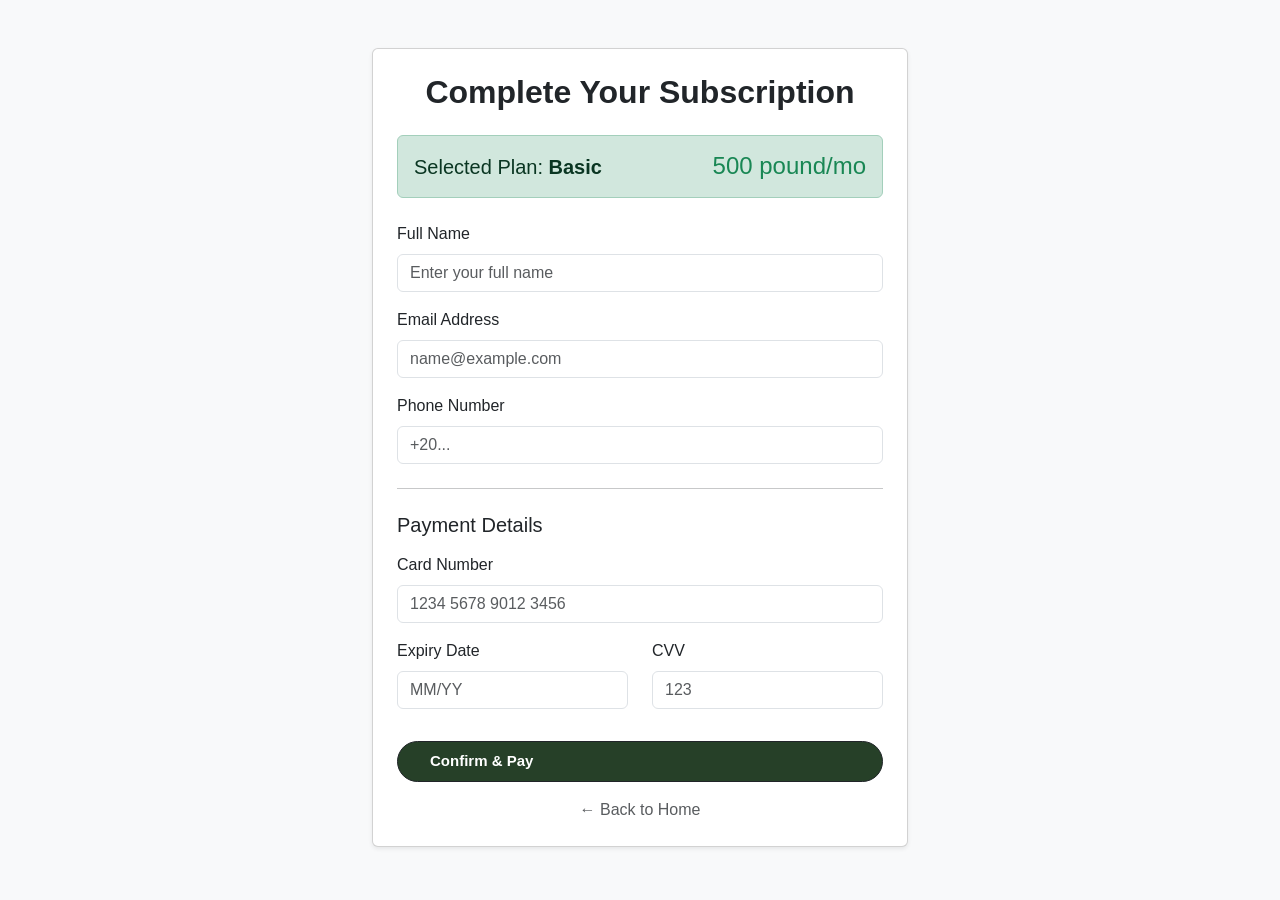
<file: project gym/checkout.html>
<head>
  <link href="https://cdn.jsdelivr.net/npm/bootstrap@5.3.3/dist/css/bootstrap.min.css" rel="stylesheet">
  <link rel="stylesheet" href="main.css">
</head>
<body class="bg-light py-5">

  <div class="container">
    <div class="row justify-content-center">
      <div class="col-md-8 col-lg-6">
        
        <div class="card shadow-sm p-4">
          <h2 class="text-center mb-4 fw-bold">Complete Your Subscription</h2>

          <div class="alert alert-success d-flex justify-content-between align-items-center mb-4">
            <div>
              <h5 class="mb-0">Selected Plan: <span id="plan-name" class="fw-bold"></span></h5>
            </div>
            <div>
              <h4 class="mb-0 text-success"><span id="plan-price"></span> pound/mo</h4>
            </div>
          </div>

          <form>
            <div class="mb-3">
              <label class="form-label">Full Name</label>
              <input type="text" class="form-control" placeholder="Enter your full name" required>
            </div>

            <div class="mb-3">
              <label class="form-label">Email Address</label>
              <input type="email" class="form-control" placeholder="name@example.com" required>
            </div>

            <div class="mb-3">
              <label class="form-label">Phone Number</label>
              <input type="tel" class="form-control" placeholder="+20..." required>
            </div>

            <hr class="my-4">

            <h5 class="mb-3">Payment Details</h5>
            
            <div class="mb-3">
              <label class="form-label">Card Number</label>
              <input type="text" class="form-control" placeholder="1234 5678 9012 3456" required>
            </div>

            <div class="row">
              <div class="col-md-6 mb-3">
                <label class="form-label">Expiry Date</label>
                <input type="text" class="form-control" placeholder="MM/YY" required>
              </div>
              <div class="col-md-6 mb-3">
                <label class="form-label">CVV</label>
                <input type="password" class="form-control" placeholder="123" required>
              </div>
            </div>

            <button type="submit" class="btn btn-dark w-100 py-2 mt-3 fw-bold">Confirm & Pay</button>
          </form>

          <div class="text-center mt-3">
            <a href="index.html" class="text-muted text-decoration-none">&larr; Back to Home</a>
          </div>

        </div>

      </div>
    </div>
  </div>

  <script src="main.js"></script>

</body>
</html>
</file>
<file: project gym/main.css>
* {
  margin: 0;
  padding: 0;
  box-sizing: border-box;
  font-family: 'Plus Jakarta Sans', sans-serif;
 
}

html {
  scroll-behavior: smooth;
}

body {
  background-color: #f7f6f0;
  color: #121212;
  padding: 0 80px;
  overflow-x: hidden;
}



.logo-img {
  width: 75px;     
  height: 75px;       
  object-fit: contain; 
}


.logo {
  display: flex;
  align-items: center;
  gap: 12px;
}


.hero-container {
  display: flex;
  align-items: center;
  justify-content: space-between;
  padding-top: 40px;
  padding-bottom: 60px;
}

.hero-content {
  max-width: 520px;
}

.hero-title {
  font-size: 62px;
  font-weight: 800;
  line-height: 1.1;
  color: #111;
  margin-bottom: 24px;
  letter-spacing: -1px;
}

.script-text {
  font-family: 'Caveat', cursive;
  color: #49713c;
  font-size: 75px;
  font-weight: 600;
}

.hero-description {
  font-size: 16px;
  color: #666;
  line-height: 1.6;
  margin-bottom: 40px;
  max-width: 440px;
}

.hero-btns {
  display: flex;
  align-items: center;
  gap: 16px;
}

.btn-dark {
  background-color: #264028;
  color: #fff;
  text-decoration: none;
  padding: 16px 32px;
  border-radius: 40px;
  font-weight: 700;
  font-size: 15px;
  display: flex;
  align-items: center;
  gap: 12px;
  transition: transform 0.2s, background 0.3s;
}

.btn-dark:hover {
  background-color: #1c301e;
  transform: translateY(-2px);
}

.btn-outline {
  background-color: transparent;
  color: #121212;
  text-decoration: none;
  border: 1.5px solid #b5b5b5;
  padding: 14px 28px;
  border-radius: 40px;
  font-weight: 700;
  font-size: 15px;
  display: flex;
  align-items: center;
  gap: 12px;
  transition: all 0.3s;
}

.btn-outline:hover {
  border-color: #121212;
  background-color: rgba(0, 0, 0, 0.03);
}

.play-circle {
  width: 28px;
  height: 28px;
  background-color: #0f1c15;
  color: #fff;
  border-radius: 50%;
  display: flex;
  align-items: center;
  justify-content: center;
  padding-left: 2px; 
}

.hero-image-wrapper {
  position: relative;
  width: 50%;
  display: flex;
  justify-content: center;
  align-items: center;
}

.circle-bg {
  position: absolute;
  width: 480px;
  height: 480px;
  background-color: #e2ebd8; 
  border-radius: 50%;
  z-index: 1;
}
.hero-img {
  position: relative;
  z-index: 2;
  width: 100%;
  height: auto ;
}

.programs-section {
  background-color: #121c17; 
  border-radius: 28px;
  padding: 45px 50px;
  margin: 40px 0 60px 0;
  color: #ffffff;
}


.programs-header {
  display: flex;
  justify-content: space-between;
  align-items: center;
  margin-bottom: 35px;
}

.programs-header h2 {
  font-size: 28px;
  font-weight: 700;
  color: #ffffff;
  position: relative;
}

.programs-header h2::after {
  content: '';
  display: block;
  width: 40px;
  height: 3px;
  background-color: #8bbf6f;
  margin-top: 8px;
  border-radius: 2px;
}

.programs-grid {
  display: grid;
  grid-template-columns: repeat(4, 1fr);
  gap: 20px;
}


.program-card {
  background-color: #1a2720;
  border-radius: 20px;
  overflow: hidden;
  border: 1px solid rgba(255, 255, 255, 0.05);
  display: flex;
  flex-direction: column;
  transition: transform 0.3s, border-color 0.3s;
}

.program-card:hover {
  transform: translateY(-5px);
  border-color: rgba(139, 191, 111, 0.3);
}


.card-image-wrapper {
  position: relative;
  width: 100%;
  height: 200px;
  overflow: hidden;
}

.card-image-wrapper img {
  width: 100%;
  height: 100%;
  object-fit: cover;
  display: block;
}


.card-badge {
  position: absolute;
  bottom: 15px;
  left: 20px;
  width: 38px;
  height: 38px;
  background-color: #c4e1a4;
  border-radius: 50%;
  display: flex;
  align-items: center;
  justify-content: center;
  font-size: 18px;
  box-shadow: 0 4px 10px rgba(0, 0, 0, 0.2);
}


.card-content {
  padding: 20px;
  display: flex;
  flex-direction: column;
  flex-grow: 1;
}

.card-content h3 {
  font-size: 18px;
  font-weight: 700;
  color: #ffffff;
  margin-bottom: 10px;
}

.card-content p {
  font-size: 13px;
  color: #a0b0a5;
  line-height: 1.5;
  margin-bottom: 20px;
  flex-grow: 1;
}

.learn-more {
  color: #8bbf6f;
  text-decoration: none;
  font-size: 13px;
  font-weight: 700;
  transition: color 0.3s;
}

.learn-more:hover {
  color: #ffffff;
}


@media (max-width: 1024px) {
  .programs-grid {
    grid-template-columns: repeat(2, 1fr);
  }
}

@media (max-width: 600px) {
  .programs-grid {
    grid-template-columns: 1fr;
  }
}

.why-choose-section {
  display: flex;
  gap: 30px;
  align-items: stretch;
  margin-bottom: 80px;
}


.features-wrapper {
  flex: 1.2;
}

.section-title {
  font-size: 28px;
  font-weight: 800;
  color: #121212;
  margin-bottom: 30px;
  position: relative;
}

.section-title::after {
  content: '';
  display: block;
  width: 35px;
  height: 3px;
  background-color: #49713c;
  margin-top: 8px;
  border-radius: 2px;
}

.features-grid {
  display: grid;
  grid-template-columns: repeat(4, 1fr);
  gap: 15px;
}

.feature-card {
  background-color: #ffffff;
  border-radius: 20px;
  padding: 30px 15px 25px 15px;
  text-align: center;
  border: 1px solid #eaeae0;
  box-shadow: 0 4px 15px rgba(0, 0, 0, 0.02);
  display: flex;
  flex-direction: column;
  align-items: center;
  transition: transform 0.3s, box-shadow 0.3s;
}

.feature-card:hover {
  transform: translateY(-5px);
  box-shadow: 0 8px 25px rgba(0, 0, 0, 0.06);
}

.feature-icon {
  width: 45px;
  height: 45px;
  background-color: #e2ebd8; 
  border-radius: 50%;
  display: flex;
  align-items: center;
  justify-content: center;
  font-size: 20px;
  margin-bottom: 20px;
}

.feature-card h3 {
  font-size: 15px;
  font-weight: 700;
  color: #121212;
  margin-bottom: 12px;
  line-height: 1.2;
}

.feature-card p {
  font-size: 12px;
  color: #666;
  line-height: 1.5;
}


.cta-banner {
  flex: 1;
  background-color: #121c17; 
  border-radius: 28px;
  padding: 40px;
  position: relative;
  overflow: hidden;
  display: flex;
  align-items: center;
  justify-content: space-between;
  color: #ffffff;
}

.cta-content {
  max-width: 250px;
  z-index: 2;
}

.cta-content h2 {
  font-size: 28px;
  font-weight: 800;
  line-height: 1.2;
  margin-bottom: 15px;
  color: #ffffff;
}

.cta-content p {
  font-size: 13px;
  color: #a0b0a5;
  line-height: 1.5;
  margin-bottom: 25px;
}

.cta-btn {
  display: inline-flex;
  align-items: center;
  gap: 10px;
  background-color: #49713c;
  color: #ffffff;
  text-decoration: none;
  padding: 12px 24px;
  border-radius: 30px;
  font-size: 14px;
  font-weight: 700;
  transition: background-color 0.3s;
}

.cta-btn:hover {
  background-color: #38592e;
}

.cta-image-wrapper {
  position: absolute;
  right: 0;
  bottom: 0;
  height: 100%;
  width: 50%;
  z-index: 1;
}

.cta-image-wrapper img {
  width: 100%;
  height: 100%;
  object-fit: cover;
  object-position: center top;
 
  mask-image: linear-gradient(to right, transparent 0%, black 30%);
  -webkit-mask-image: linear-gradient(to right, transparent 0%, black 30%);
}


@media (max-width: 1100px) {
  .why-choose-section {
    flex-direction: column;
  }
  
  .features-grid {
    grid-template-columns: repeat(2, 1fr);
  }

  .cta-banner {
    min-height: 300px;
  }
}
.trainers-section {
  margin-bottom: 90px;
}

.trainers-header {
  position: relative;
  display: flex;
  justify-content: center;
  align-items: center;
  margin-bottom: 45px;
}

.header-center {
  text-align: center;
}

.header-center h2 {
  font-size: 32px;
  font-weight: 800;
  color: #121212;
}

.title-line {
  width: 40px;
  height: 3px;
  background-color: #49713c;
  margin: 8px auto 0 auto;
  border-radius: 2px;
}

.view-all-trainers {
  position: absolute;
  right: 0;
  color: #555;
  text-decoration: none;
  font-size: 14px;
  font-weight: 600;
  transition: color 0.3s;
}

.view-all-trainers:hover {
  color: #49713c;
}


.trainers-grid {
  display: grid;
  grid-template-columns: repeat(4, 1fr);
  gap: 20px;
}


.trainer-card {
  background-color: #ffffff;
  border-radius: 24px;
  overflow: hidden;
  border: 1px solid #eaeae0;
  box-shadow: 0 4px 15px rgba(0, 0, 0, 0.02);
  transition: transform 0.3s, box-shadow 0.3s;
}

.trainer-card:hover {
  transform: translateY(-6px);
  box-shadow: 0 10px 25px rgba(0, 0, 0, 0.06);
}

.trainer-img-wrapper {
  width: 100%;
  height: 250px;
  background-color: #ede9e1;
  overflow: hidden;
}

.trainer-img-wrapper img {
  width: 100%;
  height: 100%;
  object-fit: cover;
  object-position: top center;
}


.trainer-info {
  padding: 22px 15px 18px 15px;
  text-align: center;
}

.trainer-info h3 {
  font-size: 18px;
  font-weight: 800;
  color: #121212;
  margin-bottom: 4px;
}

.trainer-info .role {
  font-size: 13px;
  color: #777;
  font-weight: 600;
  margin-bottom: 18px;
}


.social-icons {
  display: flex;
  justify-content: center;
  gap: 16px;
  align-items: center;
}

.social-icons a {
  color: #49713c;
  display: flex;
  align-items: center;
  justify-content: center;
  width: 32px;
  height: 32px;
  border-radius: 50%;
  background-color: #f2f5ef;
  text-decoration: none;
  transition: all 0.3s ease;
}

.social-icons a:hover {
  background-color: #49713c;
  color: #ffffff;
  transform: translateY(-3px);
}


@media (max-width: 1024px) {
  .trainers-grid {
    grid-template-columns: repeat(2, 1fr);
  }
  .view-all-trainers {
    position: static;
    margin-top: 15px;
  }
  .trainers-header {
    flex-direction: column;
  }
}

@media (max-width: 600px) {
  .trainers-grid {
    grid-template-columns: 1fr;
  }
}


.pricing-section {
  margin-bottom: 90px;
}


.pricing-header {
  text-align: center;
  margin-bottom: 50px;
}

.pricing-header h2 {
  font-size: 32px;
  font-weight: 800;
  color: #121212;
}

.pricing-header .title-line {
  width: 40px;
  height: 3px;
  background-color: #49713c;
  margin: 8px auto 0 auto;
  border-radius: 2px;
}


.pricing-grid {
  display: grid;
  grid-template-columns: repeat(3, 1fr);
  gap: 25px;
  align-items: stretch;
}


.pricing-card {
  background-color: #f7f6f0;
  border-radius: 24px;
  padding: 40px 30px 30px 30px;
  display: flex;
  flex-direction: column;
  position: relative;
  border: 1px solid #eaeae0;
  transition: transform 0.3s ease, box-shadow 0.3s ease;
}

.pricing-card:hover {
  transform: translateY(-5px);
  box-shadow: 0 10px 25px rgba(0, 0, 0, 0.05);
}


.pricing-card.featured-card {
  background-color: #eaf0e3; 
  border: 2px solid #84a659;
}


.badge {
  position: absolute;
  top: -15px;
  left: 50%;
  transform: translateX(-50%);
  background-color: #2e4425; 
  color: #ffffff;
  padding: 6px 20px;
  border-radius: 20px;
  font-size: 12px;
  font-weight: 700;
}


.plan-title {
  font-size: 20px;
  font-weight: 800;
  color: #121212;
  margin-bottom: 15px;
}


.plan-price {
  margin-bottom: 25px;
  display: flex;
  align-items: baseline;
  gap: 6px;
}

.plan-price .amount {
  font-size: 38px;
  font-weight: 800;
  color: #121212;
}

.plan-price .currency {
  font-size: 13px;
  color: #666;
  font-weight: 600;
}


.plan-features {
  list-style: none;
  padding: 0;
  margin: 0 0 35px 0;
  flex-grow: 1; 
}

.plan-features li {
  font-size: 14px;
  color: #333;
  margin-bottom: 12px;
  display: flex;
  align-items: center;
  gap: 10px;
  font-weight: 600;
}

.check-icon {
  font-size: 12px;
  font-weight: 900;
  color: #121212;
}

.plan-btn {
  display: block;
  text-align: center;
  padding: 12px 20px;
  border-radius: 30px;
  text-decoration: none;
  font-size: 14px;
  font-weight: 700;
  transition: all 0.3s ease;
}


.outline-btn {
  background-color: #ffffff;
  color: #121212;
  border: 1.5px solid #84a659;
}

.outline-btn:hover {
  background-color: #84a659;
  color: #ffffff;
}


.solid-btn {
  background-color: #84a659;
  color: #ffffff;
  border: 1.5px solid #84a659;
}

.solid-btn:hover {
  background-color: #6d8b47;
  border-color: #6d8b47;
}


@media (max-width: 900px) {
  .pricing-grid {
    grid-template-columns: 1fr;
    gap: 35px;
  }
}

.testimonials-section {
  margin-bottom: 90px;
  padding: 0 20px;
}


.testimonials-header {
  display: flex;
  align-items: center;
  gap: 12px;
  margin-bottom: 40px;
}

.testimonials-header h2 {
  font-size: 30px;
  font-weight: 800;
  color: #121212;
}

.testimonials-header .title-line {
  width: 35px;
  height: 3px;
  background-color: #84a659;
  border-radius: 2px;
}


.testimonials-grid {
  display: grid;
  grid-template-columns: repeat(3, 1fr);
  gap: 24px;
}

.testimonial-card {
  background-color: #f8f7f2; 
  border-radius: 24px;
  padding: 35px 30px 30px 30px;
  position: relative;
  display: flex;
  flex-direction: column;
  justify-content: space-between;
  border: 1px solid #eee;
  box-shadow: 0 4px 15px rgba(0, 0, 0, 0.02);
  transition: transform 0.3s ease, box-shadow 0.3s ease;
}

.testimonial-card:hover {
  transform: translateY(-5px);
  box-shadow: 0 10px 20px rgba(0, 0, 0, 0.05);
}


.quote-mark {
  font-family: Georgia, serif;
  font-size: 32px;
  font-weight: bold;
  color: #49713c; 
  line-height: 1;
  margin-bottom: 12px;
}


.testimonial-text {
  font-size: 14px;
  color: #444;
  line-height: 1.6;
  font-weight: 500;
  margin-bottom: 25px;
}


.member-profile {
  display: flex;
  align-items: center;
  gap: 14px;
}

.member-avatar {
  width: 48px;
  height: 48px;
  border-radius: 50%;
  object-fit: cover;
}

.member-details {
  display: flex;
  flex-direction: column;
}

.member-name {
  font-size: 15px;
  font-weight: 800;
  color: #121212;
  margin: 0;
}

.member-role {
  font-size: 12px;
  color: #888;
  font-weight: 500;
  margin-top: 2px;
}


.pagination-dots {
  display: flex;
  justify-content: center;
  align-items: center;
  gap: 8px;
  margin-top: 35px;
}

.dot {
  width: 8px;
  height: 8px;
  border-radius: 50%;
  background-color: #d1d5db;
  cursor: pointer;
  transition: all 0.3s ease;
}

.dot.active {
  background-color: #49713c;
  width: 10px;
  height: 10px;
}


@media (max-width: 992px) {
  .testimonials-grid {
    grid-template-columns: repeat(2, 1fr);
  }
}

@media (max-width: 640px) {
  .testimonials-grid {
    grid-template-columns: 1fr;
  }
  
  .testimonials-header {
    justify-content: center;
  }
}

.site-footer {
  background-color: #121a14; 
  color: #a3b3a6;
  padding: 60px 40px 20px 40px;
  font-family: inherit;
}

.footer-container {
  max-width: 1200px;
  margin: 0 auto;
  display: grid;
  grid-template-columns: 1.2fr 0.8fr 1fr 0.8fr 1fr 1.4fr;
  gap: 30px;
}


.footer-logo {
  display: flex;
  align-items: center;
  gap: 8px;
  color: #ffffff;
  font-size: 22px;
  font-weight: 800;
  letter-spacing: 1px;
}

.logo-icon {
  color: #84a659;
}

.brand-tagline {
  font-size: 11px;
  letter-spacing: 2px;
  color: #708573;
  margin-top: 5px;
  font-weight: 600;
}

.footer-title {
  color: #ffffff;
  font-size: 15px;
  font-weight: 700;
  margin-bottom: 18px;
}

.footer-links, .footer-contact {
  list-style: none;
  padding: 0;
  margin: 0;
}

.footer-links li {
  margin-bottom: 10px;
}

.footer-links a {
  color: #a3b3a6;
  text-decoration: none;
  font-size: 13px;
  transition: color 0.3s ease;
}

.footer-links a:hover,
.footer-links a.active-link {
  color: #84a659; 
}


.footer-contact li {
  font-size: 13px;
  margin-bottom: 10px;
  display: flex;
  align-items: center;
  gap: 8px;
  color: #a3b3a6;
}

.footer-contact span {
  color: #84a659;
}


.newsletter-text {
  font-size: 12px;
  line-height: 1.5;
  margin-bottom: 15px;
  color: #8e9e91;
}

.newsletter-form {
  display: flex;
  background-color: #1a261d;
  border: 1px solid #2d3e30;
  border-radius: 25px;
  padding: 4px 6px 4px 15px;
}

.newsletter-form input {
  background: transparent;
  border: none;
  outline: none;
  color: #ffffff;
  font-size: 12px;
  width: 100%;
}

.newsletter-form input::placeholder {
  color: #5c6e60;
}

.newsletter-form button {
  background-color: #84a659;
  color: #ffffff;
  border: none;
  border-radius: 50%;
  width: 30px;
  height: 30px;
  cursor: pointer;
  display: flex;
  align-items: center;
  justify-content: center;
  transition: background-color 0.3s ease;
}

.newsletter-form button:hover {
  background-color: #6d8b47;
}


.footer-bottom {
  max-width: 1200px;
  margin: 50px auto 0 auto;
  padding-top: 20px;
  border-top: 1px solid #1f2d22;
  text-align: center;
  font-size: 12px;
  color: #5c6e60;
}


@media (max-width: 1024px) {
  .footer-container {
    grid-template-columns: repeat(3, 1fr);
    gap: 40px 20px;
  }
}

@media (max-width: 600px) {
  .footer-container {
    grid-template-columns: 1fr;
  }
}
</file>
